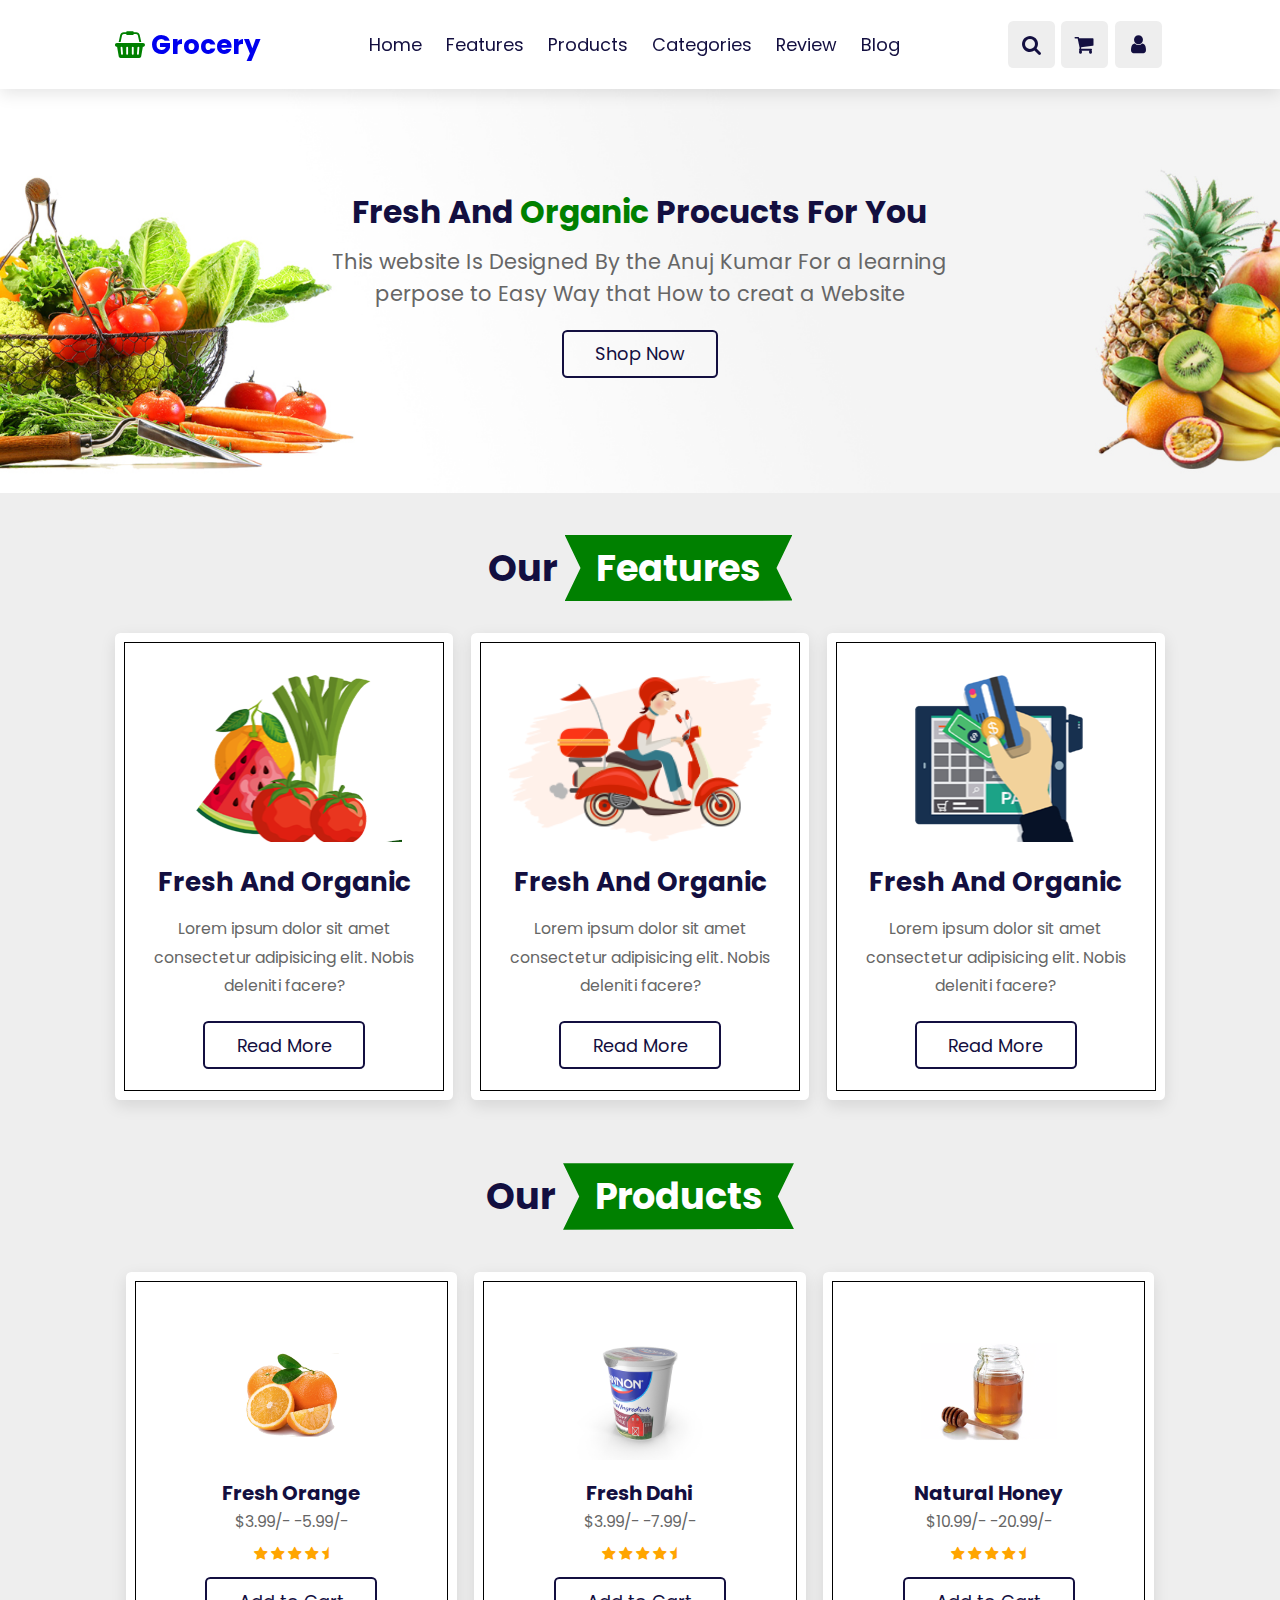
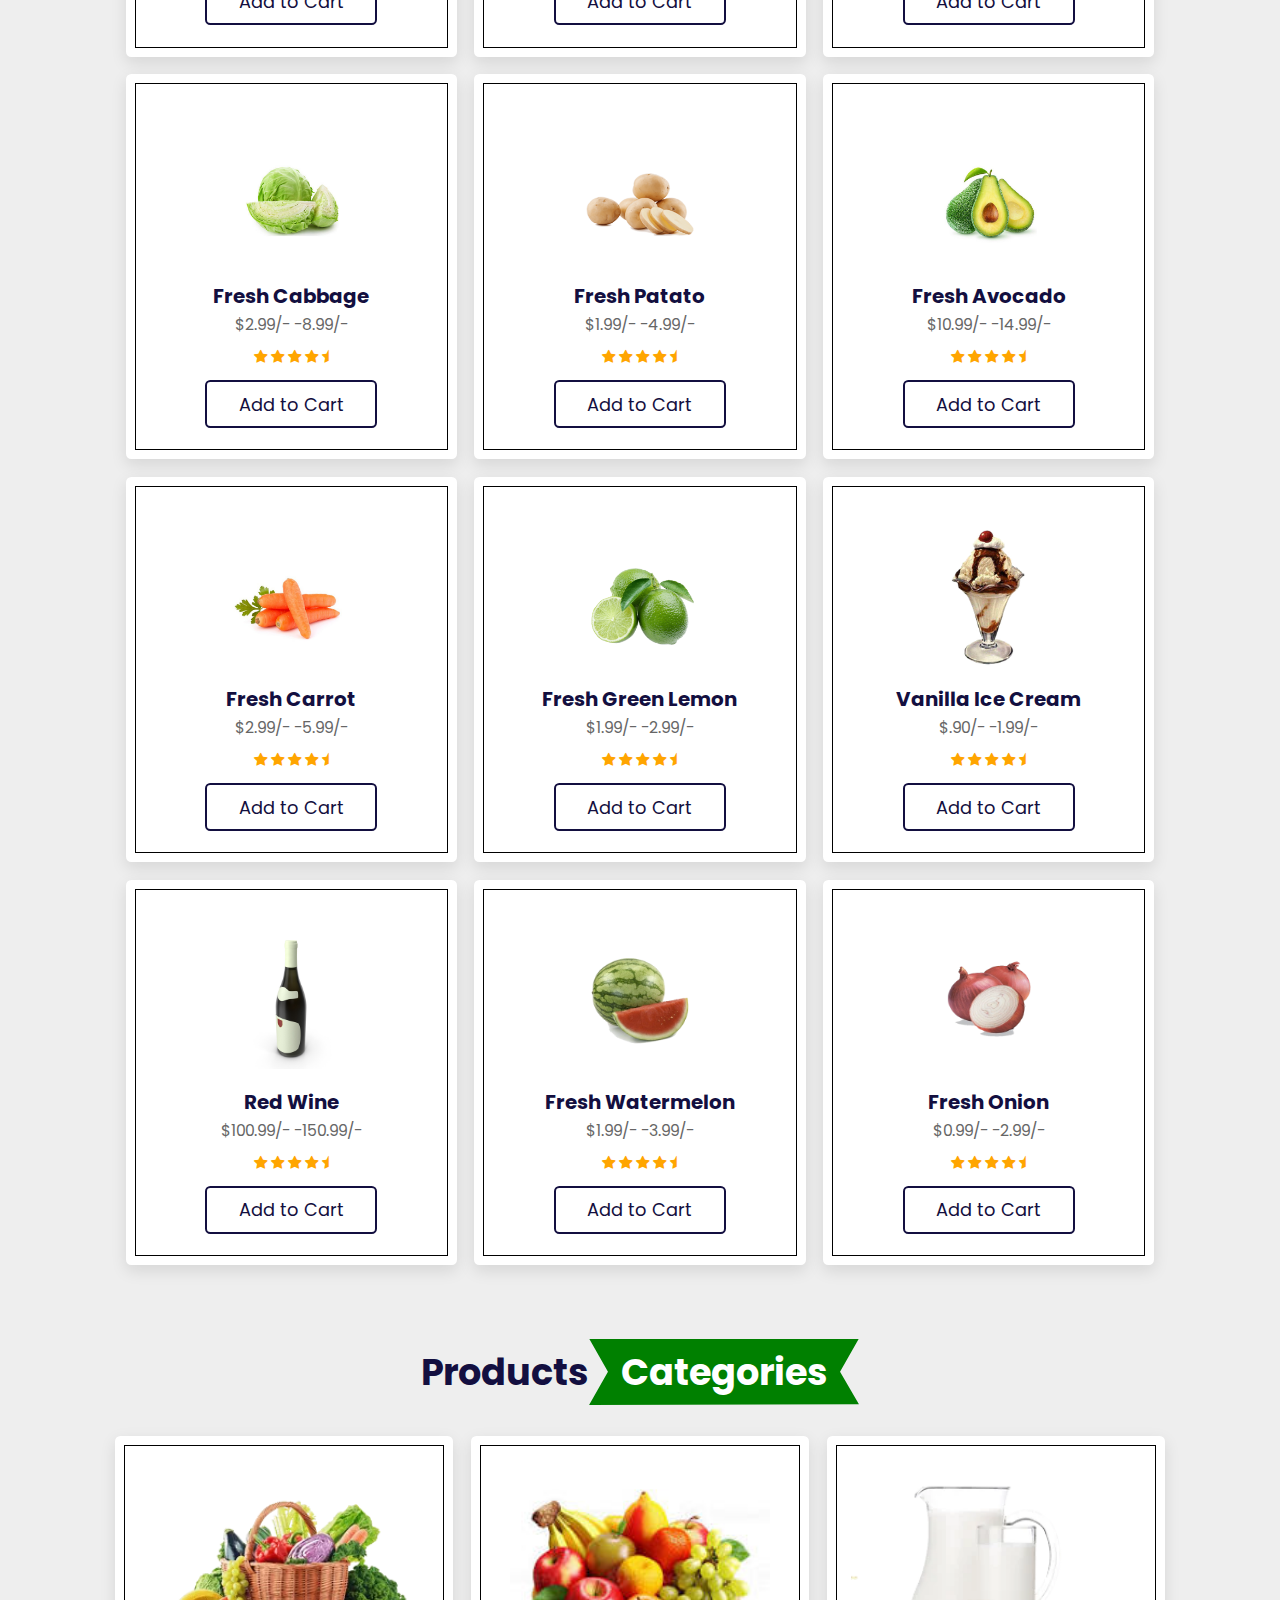
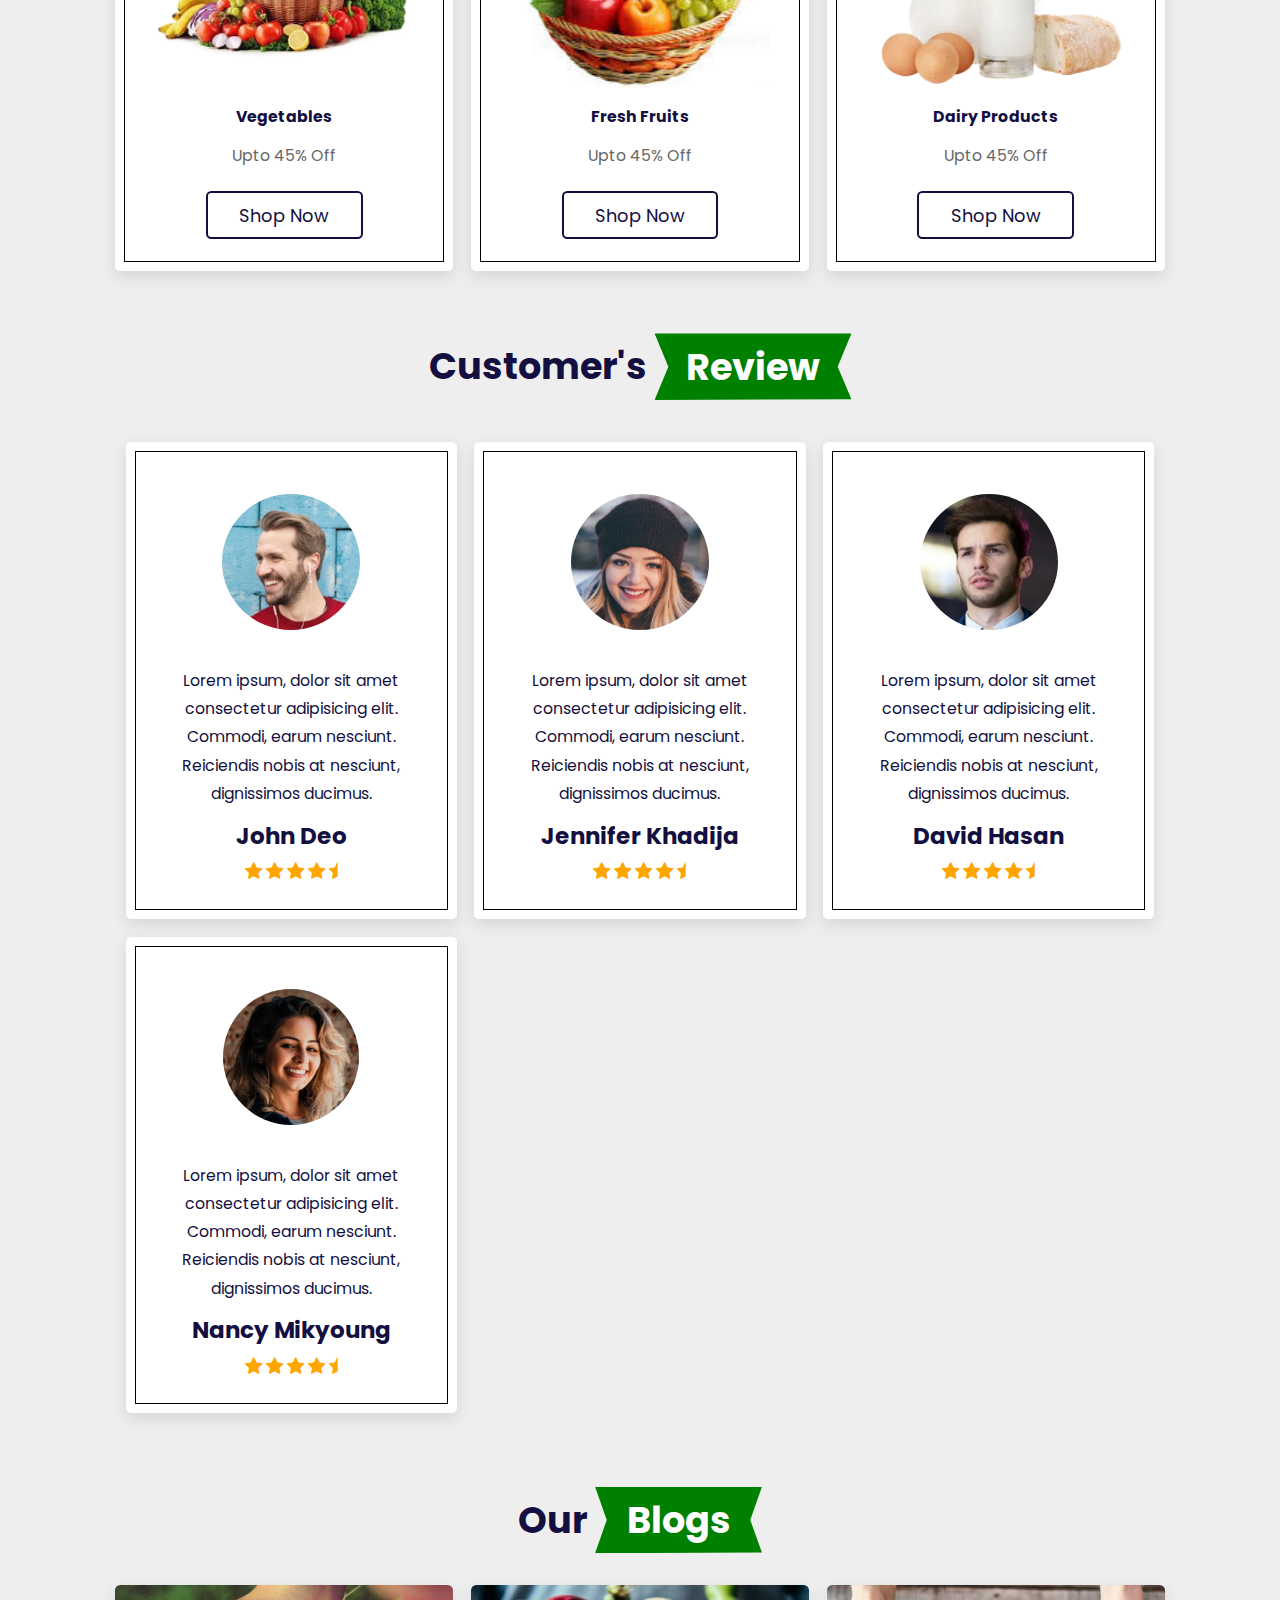
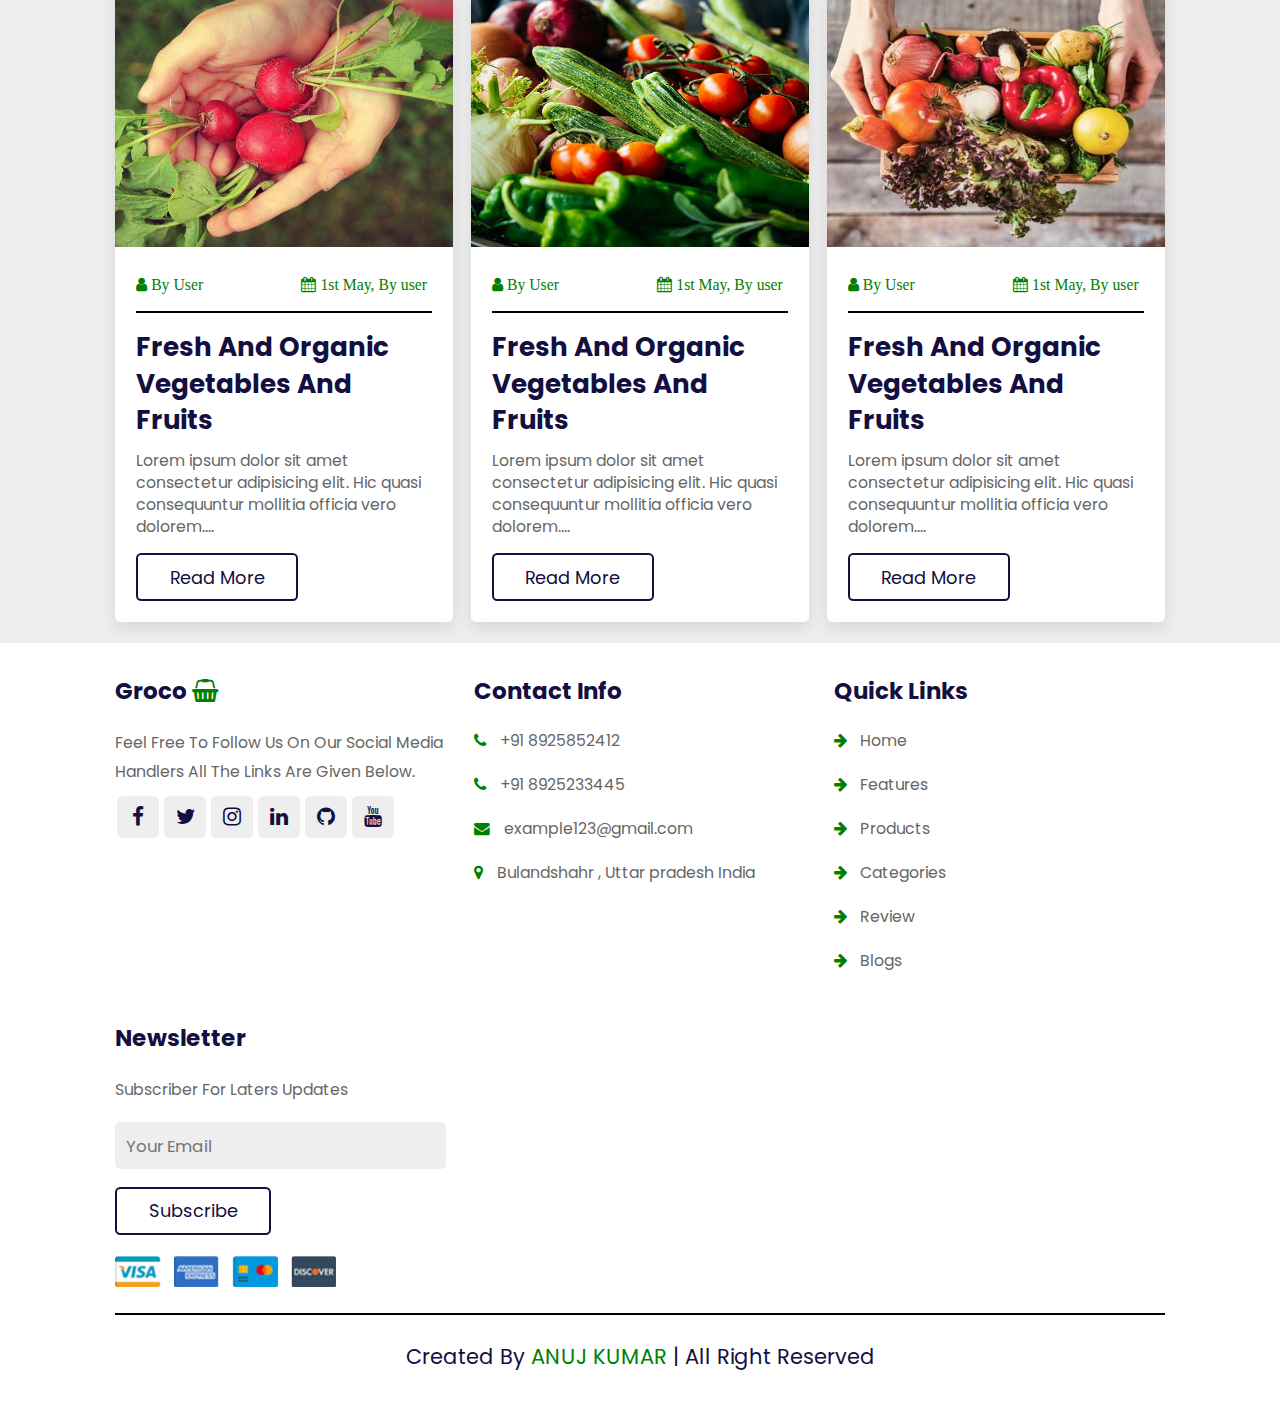
<file: index.html>
<!DOCTYPE html>
<html>

<head>
	<meta charset="utf-8">
	<meta name="viewport" content="width=device-width, initial-scale=1">
	<title>Grocery Store</title>
	<link rel="icon" type="image/icon" href="image/favicon.PNG">

	<!-- code for font awesome cdn -->
	<link rel="stylesheet" href="https://cdnjs.cloudflare.com/ajax/libs/font-awesome/4.7.0/css/font-awesome.min.css">
	<!-- code for font awesome cdn -->


	<!-- code for linking css file -->
	<link rel="stylesheet" type="text/css" href="css/style.css">
	<!-- code for linking css file -->

	<meta name="viewport" content="width=device-width, initial-scale=1.0">

</head>

<body>

	<!-- header section -->


	<header class="header">
		<a href="#" class="logo"> <i class="fa fa-shopping-basket" aria-hidden="true"></i> Grocery </a>


		<nav class="navbar">
			<a href="#Home">Home</a>
			<a href="#features">Features</a>
			<a href="#products">Products</a>
			<a href="#categories">Categories</a>
			<a href="#review">Review</a>
			<a href="#blog">Blog</a>
		</nav>


		<div class="icons">
			<div class="fa fa-bars" id="menu-btn"></div>
			<div class="fa fa-search" id="search-btn"></div>
			<div class="fa fa-shopping-cart" id="cart-btn"></div>
			<div class="fa fa-user" id="login-btn"></div>
		</div>

		<form class="search-form">
			<input type="search" id="search-box" placeholder="Search Here....">
			<label for="search-box" class="fa fa-search"></label>
		</form>


		<div class="shopping-cart">
			<div class="box">
				<i class="fa fa-trash"></i>
				<img src="image/cart-img-1.png" alt="">
				<div class="content">
					<h3>Watermelon</h3>
					<span class="price">$2.99/-</span>
					<span class="quantity">Qty : 1</span>
				</div>
			</div>

			<div class="box">
				<i class="fa fa-trash"></i>
				<img src="image/cart-img-2.png" alt="">
				<div class="content">
					<h3>Onion</h3>
					<span class="price">$1.99/-</span>
					<span class="quantity">Qty : 1</span>
				</div>
			</div>

			<div class="total"> Total : $4.98/- </div>
			<a href="#" class="btn">Checkout</a>

		</div>

		<form action="#" class="login-form">
			<h3>Login Now</h3>
			<input type="email" placeholder="Your Email" class="box">
			<input type="password" placeholder="Your Password" class="box">
			<p>Forget Your Password <a href="#"> Click Here</a></p>
			<p> Don't Have An Account<a href="account.html"> Click Here</a></p>

			<input type="submit" value="Login Now" class="btn">
		</form>

	</header>
	<!-- header section -->

	<!-- Banner section -->

	<section class="home" id="Home">
		<div class="content">
			<h3>Fresh And <span>Organic</span> Procucts For You</h3>
			<p>This website Is Designed By the Anuj Kumar For a learning perpose to Easy Way that How to creat a Website
			</p>
			<a href="#" class="btn"> Shop Now </a>

		</div>
		
	</section>
	<!-- Banner section -->

	<!-- Our Features  section -->

	<section class="features" id="features">
		<h1 class="heading"> Our <span>Features</span></h1>

		<div class="box-container">
			<div class="box">
				<img src="image/feature-img-1.png">
				<h3>Fresh And Organic</h3>

				<p>Lorem ipsum dolor sit amet consectetur adipisicing elit. Nobis deleniti facere?</p>
				<a href="#" class="btn">Read More</a>
			</div>

			<div class="box">
				<img src="image/feature-img-2.png">
				<h3>Fresh And Organic</h3>

				<p>Lorem ipsum dolor sit amet consectetur adipisicing elit. Nobis deleniti facere?</p>
				<a href="#" class="btn">Read More</a>
			</div>

			<div class="box">
				<img src="image/feature-img-3.png">
				<h3>Fresh And Organic</h3>

				<p>Lorem ipsum dolor sit amet consectetur adipisicing elit. Nobis deleniti facere?</p>
				<a href="#" class="btn">Read More</a>
			</div>

		</div>

	</section>
	<!-- Our Features  section -->


	<!-- Our Products section -->
	<section class="products" id="products">
		<h1 class="heading">Our <span>Products</span></h1>

		<div class="product-slider">

			<!-- <div class="wraper"> -->
			<div class="box">
				<img src="image/product-1.png">
				<h1>Fresh Orange</h1>
				<div class="price"> $3.99/- -5.99/-</div>
				<div class="stars">
					<i class="fa fa-star"></i>
					<i class="fa fa-star"></i>
					<i class="fa fa-star"></i>
					<i class="fa fa-star"></i>
					<i class="fa fa-star-half"></i>
				</div>
				<a href="#" class="btn"> Add to Cart </a>
			</div>


			<div class="box">
				<img src="image/dhi.jpg">
				<h1>Fresh Dahi</h1>
				<div class="price"> $3.99/- -7.99/-</div>
				<div class="stars">
					<i class="fa fa-star"></i>
					<i class="fa fa-star"></i>
					<i class="fa fa-star"></i>
					<i class="fa fa-star"></i>
					<i class="fa fa-star-half"></i>
				</div>
				<a href="#" class="btn"> Add to Cart </a>
			</div>


			<div class="box">
				<img src="image/product-3.png">
				<h1>Natural Honey</h1>
				<div class="price"> $10.99/- -20.99/-</div>
				<div class="stars">
					<i class="fa fa-star"></i>
					<i class="fa fa-star"></i>
					<i class="fa fa-star"></i>
					<i class="fa fa-star"></i>
					<i class="fa fa-star-half"></i>
				</div>
				<a href="#" class="btn"> Add to Cart </a>
			</div>


			<div class="box">
				<img src="image/product-4.png">
				<h1>Fresh Cabbage</h1>
				<div class="price"> $2.99/- -8.99/-</div>
				<div class="stars">
					<i class="fa fa-star"></i>
					<i class="fa fa-star"></i>
					<i class="fa fa-star"></i>
					<i class="fa fa-star"></i>
					<i class="fa fa-star-half"></i>
				</div>
				<a href="#" class="btn"> Add to Cart </a>
			</div>


			<div class="box">
				<img src="image/product-5.png">
				<h1>Fresh Patato</h1>
				<div class="price"> $1.99/- -4.99/-</div>
				<div class="stars">
					<i class="fa fa-star"></i>
					<i class="fa fa-star"></i>
					<i class="fa fa-star"></i>
					<i class="fa fa-star"></i>
					<i class="fa fa-star-half"></i>
				</div>
				<a href="#" class="btn"> Add to Cart </a>
			</div>

			<!-- </div> -->

			<!-- </div> -->



			<!-- <div class="product-slider"> -->

			<!-- <div class="wraper"> -->
			<div class="box">
				<img src="image/product-6.png">
				<h1>Fresh Avocado</h1>
				<div class="price"> $10.99/- -14.99/-</div>
				<div class="stars">
					<i class="fa fa-star"></i>
					<i class="fa fa-star"></i>
					<i class="fa fa-star"></i>
					<i class="fa fa-star"></i>
					<i class="fa fa-star-half"></i>
				</div>
				<a href="#" class="btn"> Add to Cart </a>
			</div>


			<div class="box">
				<img src="image/product-7.png">
				<h1>Fresh Carrot</h1>
				<div class="price"> $2.99/- -5.99/-</div>
				<div class="stars">
					<i class="fa fa-star"></i>
					<i class="fa fa-star"></i>
					<i class="fa fa-star"></i>
					<i class="fa fa-star"></i>
					<i class="fa fa-star-half"></i>
				</div>
				<a href="#" class="btn"> Add to Cart </a>
			</div>


			<div class="box">
				<img src="image/product-8.png">
				<h1>Fresh Green Lemon</h1>
				<div class="price"> $1.99/- -2.99/-</div>
				<div class="stars">
					<i class="fa fa-star"></i>
					<i class="fa fa-star"></i>
					<i class="fa fa-star"></i>
					<i class="fa fa-star"></i>
					<i class="fa fa-star-half"></i>
				</div>
				<a href="#" class="btn"> Add to Cart </a>
			</div>


			<div class="box">
				<img src="image/product-10.png">
				<h1>Vanilla Ice Cream</h1>
				<div class="price"> $.90/- -1.99/-</div>
				<div class="stars">
					<i class="fa fa-star"></i>
					<i class="fa fa-star"></i>
					<i class="fa fa-star"></i>
					<i class="fa fa-star"></i>
					<i class="fa fa-star-half"></i>
				</div>
				<a href="#" class="btn"> Add to Cart </a>
			</div>


			<div class="box">
				<img src="image/wine.jpg">
				<h1>Red Wine</h1>
				<div class="price"> $100.99/- -150.99/-</div>
				<div class="stars">
					<i class="fa fa-star"></i>
					<i class="fa fa-star"></i>
					<i class="fa fa-star"></i>
					<i class="fa fa-star"></i>
					<i class="fa fa-star-half"></i>
				</div>
				<a href="#" class="btn"> Add to Cart </a>
			</div>
			<div class="box">
				<img src="image/cart-img-1.png">
				<h1>Fresh Watermelon</h1>
				<div class="price"> $1.99/- -3.99/-</div>
				<div class="stars">
					<i class="fa fa-star"></i>
					<i class="fa fa-star"></i>
					<i class="fa fa-star"></i>
					<i class="fa fa-star"></i>
					<i class="fa fa-star-half"></i>
				</div>
				<a href="#" class="btn"> Add to Cart </a>
			</div>
			<div class="box">
				<img src="image/cart-img-2.png">
				<h1>Fresh Onion</h1>
				<div class="price"> $0.99/- -2.99/-</div>
				<div class="stars">
					<i class="fa fa-star"></i>
					<i class="fa fa-star"></i>
					<i class="fa fa-star"></i>
					<i class="fa fa-star"></i>
					<i class="fa fa-star-half"></i>
				</div>
				<a href="#" class="btn"> Add to Cart </a>
			</div>

			<!-- </div> -->

			<!-- </div> -->
	</section>
	<!-- Our Products section -->


	<!-- Our Categories section -->

	<section class="categories" id="categories">
		<h1 class="heading">Products<span>Categories</span></h1>
		<div class="box-container">
			<div class="box">
				<img src="image/cat-1.png">
				<h3>Vegetables</h3>
				<p>Upto 45% Off</p>
				<a href="#" class="btn">Shop Now</a>
			</div>

			<div class="box">
				<img src="image/cat-2.jpg">
				<h3>Fresh Fruits</h3>
				<p>Upto 45% Off</p>
				<a href="#" class="btn">Shop Now</a>
			</div>

			<div class="box">
				<img src="image/cat-3.png">
				<h3>Dairy Products</h3>
				<p>Upto 45% Off</p>
				<a href="#" class="btn">Shop Now</a>
			</div>
		</div>
	</section>

	<!-- Our Categories section -->

	<!--Customer Review section -->
	<section class="review" id="review">
		<h1 class="heading">Customer's <span>Review</span></h1>
		<div class="review-slider">
			<div class="box">
				<img src="image/pic-1.png">
				<p>Lorem ipsum, dolor sit amet consectetur adipisicing elit. Commodi, earum nesciunt. Reiciendis nobis
					at nesciunt, dignissimos ducimus.</p>
				<h3>John Deo</h3>
				<div class="stars">
					<i class="fa fa-star"></i>
					<i class="fa fa-star"></i>
					<i class="fa fa-star"></i>
					<i class="fa fa-star"></i>
					<i class="fa fa-star-half"></i>
				</div>
			</div>
			<div class="box">
				<img src="image/pic-2.png">
				<p>Lorem ipsum, dolor sit amet consectetur adipisicing elit. Commodi, earum nesciunt. Reiciendis nobis
					at nesciunt, dignissimos ducimus.</p>
				<h3>Jennifer Khadija</h3>
				<div class="stars">
					<i class="fa fa-star"></i>
					<i class="fa fa-star"></i>
					<i class="fa fa-star"></i>
					<i class="fa fa-star"></i>
					<i class="fa fa-star-half"></i>
				</div>
			</div>
			<div class="box">
				<img src="image/pic-3.png">
				<p>Lorem ipsum, dolor sit amet consectetur adipisicing elit. Commodi, earum nesciunt. Reiciendis nobis
					at nesciunt, dignissimos ducimus.</p>
				<h3>David Hasan</h3>
				<div class="stars">
					<i class="fa fa-star"></i>
					<i class="fa fa-star"></i>
					<i class="fa fa-star"></i>
					<i class="fa fa-star"></i>
					<i class="fa fa-star-half"></i>
				</div>
			</div>
			<div class="box">
				<img src="image/pic-4.png">
				<p>Lorem ipsum, dolor sit amet consectetur adipisicing elit. Commodi, earum nesciunt. Reiciendis nobis
					at nesciunt, dignissimos ducimus.</p>
				<h3>Nancy Mikyoung</h3>
				<div class="stars">
					<i class="fa fa-star"></i>
					<i class="fa fa-star"></i>
					<i class="fa fa-star"></i>
					<i class="fa fa-star"></i>
					<i class="fa fa-star-half"></i>
				</div>
			</div>
		</div>
	</section>

	<!--Customer Review section -->


	<!--Blog section -->
	<section class="blogs" id="blogs">
		<h1 class="heading">Our <span>Blogs</span></h1>
		<div class="box-container">
			<div class="box">
				<img src="image/blog-1.jpg">
				<div class="content">
					<div class="icons">
						<a href="#"><i class="fa fa-user"> By User</i></a>
						<a href="#"><i class="fa fa-calendar"> 1st May, By user</i></a>
					</div>
					<h3>Fresh And Organic Vegetables And Fruits</h3>
					<p>Lorem ipsum dolor sit amet consectetur adipisicing elit. Hic quasi consequuntur mollitia officia
						vero dolorem....</p>
					<a href="#" class="btn">Read More</a>
				</div>
			</div>

			<div class="box">
				<img src="image/blog-2.jpg">
				<div class="content">
					<div class="icons">
						<a href="#"><i class="fa fa-user"> By User</i></a>
						<a href="#"><i class="fa fa-calendar"> 1st May, By user</i></a>
					</div>
					<h3>Fresh And Organic Vegetables And Fruits</h3>
					<p>Lorem ipsum dolor sit amet consectetur adipisicing elit. Hic quasi consequuntur mollitia officia
						vero dolorem....</p>
					<a href="#" class="btn">Read More</a>
				</div>
			</div>

			<div class="box">
				<img src="image/blog-3.jpg">
				<div class="content">
					<div class="icons">
						<a href="#"><i class="fa fa-user"> By User</i></a>
						<a href="#"><i class="fa fa-calendar"> 1st May, By user</i></a>
					</div>
					<h3>Fresh And Organic Vegetables And Fruits</h3>
					<p>Lorem ipsum dolor sit amet consectetur adipisicing elit. Hic quasi consequuntur mollitia officia
						vero dolorem....</p>
					<a href="#" class="btn">Read More</a>
				</div>
			</div>
		</div>
	</section>

	<!--Blog section -->

	<!-- footer section -->
	<section class="footer">
		<div class="box-container">
			<div class="box">
				<h3> Groco <i class="fa fa-shopping-basket"></i></h3>
				<p>Feel Free To Follow Us On Our Social Media Handlers All The Links Are Given Below.</p>
				<div class="share">
					<a href="https://m.facebook.com/p/SUO-ANUJ-KUMAR-100082307557799/" target="_blank"
						class="fa fa-facebook"></a>
					<a href="https://twitter.com/anujsuo?lang=en" target="_blank" class="fa fa-twitter"></a>
					<a href="https://www.instagram.com/suo_anuj_kumar?igsh=dncwZnB3cDJpN2dw" target="_blank"
						class="fa fa-instagram"></a>
					<a href="https://www.linkedin.com/in/anuj-kumar-8b38982a9" target="_blank"
						class="fa fa-linkedin"></a>
					<a href="https://github.com/SHOOTER0420804" target="_blank" class="fa fa-github"></a>
					<a href="https://www.youtube.com/channel/UCaKS5V9ztv_A0CmY71IYKkQ" target="_blank"
						class="fa fa-youtube"></a>
				</div>
			</div>

			<div class="box">
				<h3> Contact Info </h3>
				<a href="#" class="links"> <i class="fa fa-phone"></i> +91 8925852412</a>
				<a href="#" class="links"> <i class="fa fa-phone"></i> +91 8925233445</a>
				<a href="#" class="links"> <i class="fa fa-envelope"></i> example123@gmail.com</a>
				<a href="#" class="links"> <i class="fa fa-map-marker"></i> Bulandshahr , Uttar pradesh India </a>
			</div>

			<div class="box">
				<h3> Quick Links </h3>
				<a href="#Home" class="links"> <i class="fa fa-arrow-right"></i> Home </a>
				<a href="#features" class="links"> <i class="fa fa-arrow-right"></i> Features </a>
				<a href="#products" class="links"> <i class="fa fa-arrow-right"></i> Products </a>
				<a href="#categories" class="links"> <i class="fa fa-arrow-right"></i> Categories </a>
				<a href="#review" class="links"> <i class="fa fa-arrow-right"></i> Review </a>
				<a href="#blogs" class="links"> <i class="fa fa-arrow-right"></i> Blogs </a>
			</div>

			<div class="box">
				<h3> Newsletter </h3>
				<p> Subscriber For Laters Updates </p>
				<input type="email" placeholder="Your Email" class="email">
				<input type="submit" value="Subscribe" class="btn">
				<img src="image/payment.png" class="payment-img">
			</div>
		</div>
		<div class="credit">Created By <span>ANUJ KUMAR</span> | All Right Reserved </div>
	</section>





	<!-- footer section -->





	<script src="js/script.js"></script>
</body>

</html>
</file>
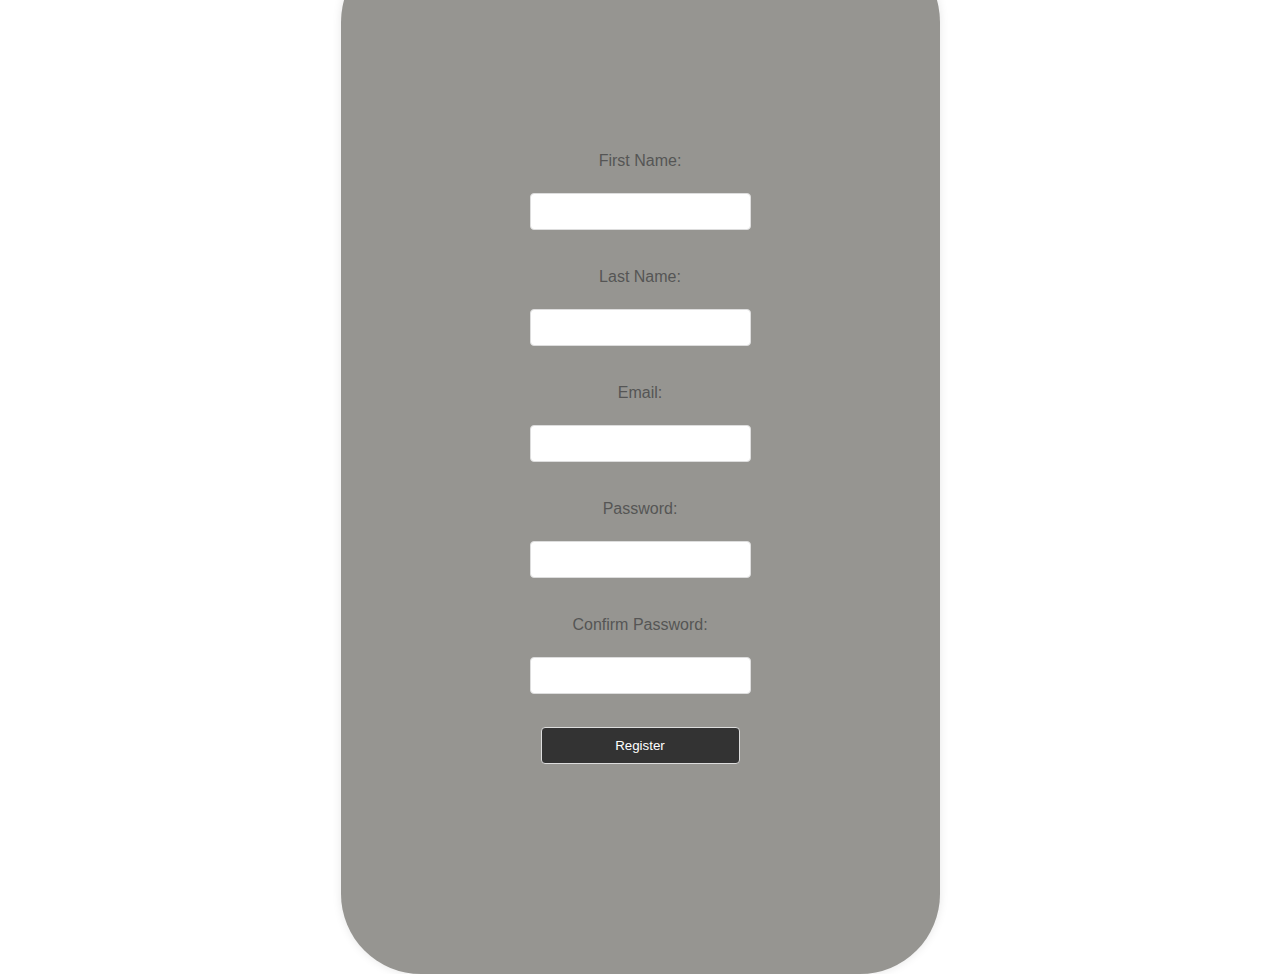
<file: account.html>
<!DOCTYPE html>
<html lang="en">
<head>
    <meta charset="UTF-8">
    <meta name="viewport" content="width=device-width, initial-scale=1.0">
    <link rel="stylesheet" href="account.css">
    <title>Registration</title>
</head>
<body>

    <div class="Reg-container">
        <form action="index.html">
            <label for="fname">First Name:</label><br>
            <input type="text" id="fname" name="fname"><br>
            <label for="lname">Last Name:</label><br>
            <input type="text" id="lname" name="lname"><br>
            <label for="email">Email:</label><br>
            <input type="email" id="email" name="email"><br>
            <label for="password">Password:</label><br>
            <input type="password" id="password" name="password"><br>
            <label for="confirm-password">Confirm Password:</label><br>
            <input type="password" id="confirm-password" name="confirm-password"><br>
            <input type="submit" value="Register">
          </form>
    </div>

</body>
</html>
</file>
<file: css/style.css>
@import url('https://fonts.googleapis.com/css2?family=Poppins:ital,wght@0,100;0,200;0,300;0,400;0,500;0,600;0,700;0,800;0,900;1,100;1,200;1,300;1,400;1,500;1,600;1,700;1,800;1,900&display=swap');


:root {
    --green: green;
    --black: #130f40;
    --light-color: #666;
    --box-shadow: 0 .5rem 1.5rem rgba(0, 0, 0, .1);
    --border: .2rem solid rgba(0, 0, 0.1);
    --outline: .1rem solid rgba(0, 0, 0.1);
}

* {
    font-family: 'poppins', sans-serif;
    margin: 0;
    padding: 0;
    box-sizing: border-box;
    outline: none;
    border: none;
    text-decoration: none;
    transition: all .1s linear;
}

html {
    font-size: 65.5%;
    overflow-x: hidden;
    scroll-behavior: smooth;
    scroll-padding-top: 7rem;
}

body {
    background: #eee;
}

/* this is for Banner Css */
section {
    padding: 2rem 9%;


}

.heading {
    padding: 2rem;
    text-align: center;
    padding-bottom: 3rem;
    font-size: 3.5rem;
    color: var(--black);
}

.heading span {
    background: var(--green);
    color: #fff;
    display: inline-block;
    padding: .5rem 3rem;
    clip-path: polygon(100% 0, 93% 50%, 100% 99%, 0% 100%, 7% 50%, 0% 0%);
}



.btn {
    border: .2rem solid var(--black);
    margin-top: 1rem;
    display: inline-block;
    padding: .8rem 3rem;
    font-size: 1.7rem;
    border-radius: .5rem;
    color: var(--black);
    cursor: pointer;
    background: none;

}

.btn:hover {
    background: var(--green);
    color: #fff;
}

.header {
    border: 0px solid;
    position: fixed;
    top: 0;
    left: 0;
    right: 0;
    z-index: 1000;
    display: flex;
    align-items: center;
    justify-content: space-between;
    padding: 2rem 9%;
    background: #fff;
    box-shadow: var(--box-shadow);

}

.header .logo {
    font-size: 2.5rem;
    font-weight: bolder;
}

.header .logo i {
    color: var(--green);
}

.header .navbar a {
    font-size: 1.7rem;
    margin: 0 1rem;
    color: var(--black);
}

.header .navbar a:hover {
    color: var(--green);
}

.header .icons div {
    border: 0px solid;
    height: 4.5rem;
    width: 4.5rem;
    line-height: 4.5rem;
    border-radius: .5rem;
    background: #eee;
    color: var(--black);
    font-size: 2rem;
    margin-right: .3rem;
    text-align: center;
    cursor: pointer;
}

.header .icons div:hover {
    background: var(--green);
    color: white;

}

#menu-btn {
    display: none;
}

.header .navbar.active {
    right: 2rem;
    transition: .4s linear;

}

.header .search-form {
    border: 0px solid;
    position: absolute;
    top: 110%;
    right: -110%;
    width: 35rem;
    height: 4rem;
    background: #fff;
    border-radius: .5rem;
    overflow: hidden;
    display: flex;
    align-items: center;
    box-shadow: var(--box-shadow);
}

.header .search-form.active {
    right: 2rem;
    transition: .1s linear;

}

.header .search-form input {
    height: 100%;
    width: 100%;
    background: none;
    text-transform: none;
    font-size: 1.6rem;
    color: var(--black);
    padding: 0 1.5rem;
}

.header .search-form label {
    font-size: 2.2rem;
    padding-right: 1.5rem;
    color: var(--black);
    cursor: pointer;
}

.header .search-form label:hover {
    color: var(--green);
}

.header .shopping-cart {
    border: 1px solid;
    position: absolute;
    top: 110%;
    right: -110%;
    padding: 1rem;
    border-radius: .5rem;
    box-shadow: var(--box-shadow);
    width: 32rem;
    background: #fff;

}

.header .shopping-cart.active {
    right: 2rem;
    transition: .4s linear;
}

.header .shopping-cart .box {
    border: 0px solid;
    display: flex;
    align-items: center;
    gap: 1rem;
    position: relative;
    margin: 1rem 0;


}


.header .shopping-cart .box img {
    height: 10rem;

}

.header .shopping-cart .box .fa-trash {
    font-size: 2rem;
    position: absolute;
    top: 50%;
    right: 2rem;
    cursor: pointer;
    color: var(--light-color);
    transform: translateY(-50%);
}

.header .shopping-cart .box .fa-trash:hover {
    color: var(--green);

}

.header .shopping-cart .box .content h3 {
    color: var(--black);
    font-size: 1.7rem;
    padding-bottom: 1rem;
}

.header .shopping-cart .box .content span {
    color: var(--light-color);
    font-size: 1.5rem;
}

.header .shopping-cart .box .content .quantity {
    padding-left: 1rem;
}

.header .shopping-cart .total {
    font-size: 2.5rem;
    padding: 1rem 0;
    text-align: center;
    color: var(--black);

}

.header .shopping-cart .btn {
    display: block;
    text-align: center;
    margin: 1rem 0;
}



.login-form {
    border: 0px solid;
    position: absolute;
    width: 30rem;
    top: 110%;
    right: -110%;
    box-shadow: var(--box-shadow);
    padding: 2rem;
    border-radius: .5rem;
    background: #fff;
    text-align: center;

}

.header .login-form.active {
    right: 2rem;
    transition: .4s linear;
}

.header .login-form h3 {
    font-size: 2.5rem;
    text-transform: uppercase;
    color: var(--black);

}

.header .login-form .box {
    width: 100%;
    border: 0px solid;
    margin: .7rem 0;
    background: #eee;
    border-radius: .5rem;
    padding: 1rem;
    font-size: 1.6rem;
    color: var(--black);
    text-transform: none;
}

.header .login-form p {
    font-size: 1.4rem;
    padding: .5rem 0;
    color: var(--light-color);
}

.header .login-form p a {
    color: var(--green);
    text-decoration: underline;
}

.home {
    border: 0px solid;
    display: flex;
    justify-content: center;
    background: url(../image/banner-img.jpg) no-repeat;
    background-position: center;
    background-size: cover;
    padding-top: 18rem;
    padding-bottom: 11rem;
}

.home .content {
    border: 0px solid;
    width: 60rem;
    text-align: center;
}

.home .content h3 {
    color: var(--black);
    font-size: 3rem;
}

.home .content h3 span {
    color: var(--green);
}

.home .content p {
    color: var(--light-color);
    font-size: 2rem;
    padding: 1rem 0;
    line-height: 1.5;
}


/* Features css */

.features .box-container {
    border: 0px solid;
    display: grid;
    grid-template-columns: repeat(auto-fit, minmax(30rem, 1fr));
    gap: 1.7rem;
}

.features .box-container .box {
    border: 0px solid;
    padding: 3rem 2rem;
    border-radius: .5rem;
    background: #fff;
    outline: var(--outline);
    outline-offset: -1rem;
    text-align: center;
    box-shadow: var(--box-shadow);
}

.features .box-container .box:hover {
    box-shadow: 1px 1px 8px 2px green;
}

.features .box-container .box img {
    margin: 1rem 0;
    height: 16rem;
}

.features .box-container .box h3 {
    font-size: 2.5rem;
    line-height: 1.8;
    color: var(--black);
}

.features .box-container .box p {
    font-size: 1.5rem;
    line-height: 1.8;
    color: var(--light-color);
    padding: 1rem 0;
}

/* Features css */


/* Products section */
.products .product-slider {
    border: 0px solid;
    padding: 1rem;
    border: 0px solid;
    display: grid;
    grid-template-columns: repeat(auto-fit, minmax(30rem, 1fr));
    gap: 1.7rem;

}

.products .product-slider:first-child {
    margin-bottom: 2rem;
}

.products .product-slider .box {
    border: 0px solid;
    padding: 3rem 2rem;
    border-radius: .5rem;
    background: #fff;
    outline: var(--outline);
    outline-offset: -1rem;
    text-align: center;
    box-shadow: var(--box-shadow);
}

.products .product-slider .box:hover {
    box-shadow: 1px 1px 8px 2px green;

}

.products .product-slider .box img {
    margin: 2rem 0;
    height: 13rem;
}

.products .product-slider .box h1 {
    font-size: 1.9rem;
    line-height: .8;
    color: var(--black);
}

.products .product-slider .box .price {
    font-size: 1.5rem;
    color: var(--light-color);
    padding: .8rem 0;
}

.products .product-slider .box .stars i {
    font-size: 1.4rem;
    color: orange;
    padding: .5rem 0;

}

/* Products section */

/* Categories section  */
.categories .box-container {
    border: 0px solid;
    display: grid;
    grid-template-columns: repeat(auto-fit, minmax(30rem, 1fr));
    gap: 1.7rem;
}

.categories .box-container .box {
    border: 0px solid;
    padding: 3rem 2rem;
    border-radius: .5rem;
    background: #fff;
    outline: var(--outline);
    outline-offset: -1rem;
    text-align: center;
    box-shadow: var(--box-shadow);
}

.categories .box-container .box:hover {
    box-shadow: 1px 1px 8px 2px green;
}

.categories .box-container .box img {
    margin: 1rem 0;
    height: 20rem;
}

.categories .box-container .box h3 {
    font-size: 1.5rem;
    line-height: 1.8;
    color: var(--black);
}

.categories .box-container .box p {
    font-size: 1.5rem;
    line-height: 1.8;
    color: var(--light-color);
    padding: 1rem 0;
}

/* Categories section  */


/* Customer Review section  */
.review .review-slider {
    border: 0px solid;
    padding: 1rem;
    border: 0px solid;
    display: grid;
    grid-template-columns: repeat(auto-fit, minmax(30rem, 1fr));
    gap: 1.7rem;
}

.review .review-slider:first-child {
    margin-bottom: 2rem;
}

.review .review-slider .box {
    border: 0px solid;
    padding: 3rem 2rem;
    border-radius: .5rem;
    background: #fff;
    outline: var(--outline);
    outline-offset: -1rem;
    text-align: center;
    box-shadow: var(--box-shadow);
}

.review .review-slider .box:hover {
    box-shadow: 1px 1px 8px 2px green;

}

.review .review-slider .box img {
    margin: 2rem 0;
    height: 10rem;
    height: 13rem;
    border-radius: 50%;
}

.review .review-slider .box p {
    padding: 1rem 0;
    line-height: 1.8;
    color: var(--black);
    font-size: 1.5rem;

}

.review .review-slider .box h3 {
    padding-bottom: .5rem;
    color: var(--black);
    font-size: 2.2rem;
}

.review .review-slider .box .stars i {
    font-size: 1.8rem;
    color: orange;
    padding: .5rem 0;

}

/* Customer Review section  */


/* Blog section  */

.blogs .box-container {
    display: grid;
    grid-template-columns: repeat(auto-fit, minmax(30rem, 1fr));
    gap: 1.7rem;
}

.blogs .box-container .box {
    overflow: hidden;
    border-radius: .5rem;
    box-shadow: var(--box-shadow);
    background: #fff;
}

.blogs .box-container .box img {
    height: 25rem;
    width: 100%;
    object-fit: cover;
}

.blogs .box-container .box .content {
    padding: 2rem;

}

.blogs .box-container .box .content .icons {
    display: flex;
    justify-content: space-between;
    padding-bottom: 1.5rem;
    margin-bottom: 1rem;
    border-bottom: var(--border);
}

.blogs .box-container .box .content .icons a {
    color: var(--light-color);
    font-size: 1.5rem;
}

.blogs .box-container .box .content .icons a:hover {
    color: red;
}

.blogs .box-container .box .content .icons a i {
    color: green;
    padding-right: .5rem;
}

.blogs .box-container .box .content h3 {
    line-height: 1.4;
    color: var(--black);
    font-size: 2.5rem;
    padding: .5rem 0;
}

.blogs .box-container .box .content p {
    line-height: 1.4;
    color: var(--light-color);
    font-size: 1.5rem;
    padding: .5rem 0;
}

/* Blog section  */


/* Footer CSS */

.footer {
    background: #fff;
}

.footer .box-container {
    display: grid;
    grid-template-columns: repeat(auto-fit, minmax(26rem, 1fr));
    gap: 2.7rem;
}

.footer .box-container .box h3 {
    font-size: 2.2rem;
    color: var(--black);
    padding: 1rem 0;
}

.footer .box-container .box h3 i {
    color: var(--green);
}

.footer .box-container .box p {
    line-height: 1.8;
    font-size: 1.5rem;
    color: var(--light-color);
    padding: 1rem 0;
}

.footer .box-container .box .links {
    display: block;
    font-size: 1.5rem;
    color: var(--light-color);
    padding: 1rem 0;
}

.footer .box-container .box .links i {
    color: var(--green);
    padding-right: .9rem;
}

.footer .box-container .box .links:hover i {
    padding-right: 2rem;
}

.footer .box-container .box .share a {
    text-align: center;
    height: 4rem;
    width: 4rem;
    line-height: 4rem;
    border-radius: .5rem;
    font-size: 2rem;
    color: var(--black);
    margin-left: .2rem;
    background: #eee;
}

.footer .box-container .box .share a:hover {
    background: var(--green);
    color: #fff;
}

.footer .box-container .box .email {
    width: 100%;
    margin: .7rem 0;
    padding: 1rem;
    border-radius: .5rem;
    background: #eee;
    font-size: 1.6rem;
    color: var(--black);
    text-transform: none;
}

.footer .box-container .box .payment-img {
    margin-top: 2rem;
    height: 3rem;
}

.footer .credit {
    text-align: center;
    margin-top: 2rem;
    padding: 1rem;
    padding-top: 2.5rem;
    font-size: 2rem;
    color: var(--black);
    border-top: var(--border);
}

.footer .credit span {
    color: var(--green);

}

/* Footer CSS */









/* media queires*/

@media (max-width: 991px) {

    html {
        font-size: 55.5%;
    }

    .header {
        padding: 2rem;

    }

    section {
        padding: 2rem;
    }
}


@media (max-width: 768px) {
    #menu-btn {
        display: inline-block;
    }

    .header .search-form {
        width: 80%;
    }

    .header .navbar {
        position: absolute;
        top: 110%;
        right: -110%;
        width: 15rem;
        box-shadow: var(--box-shadow);
        border-radius: .5rem;
        background: #fff;
    }

    .header .navbar a {
        font-size: 2rem;
        margin: 2rem 2.4rem;
        display: block;
    }

    .footer {
        text-align: center;
    }

}

@media (max-width: 450px) {

    html {
        font-size: 50%;
    }

    .heading {
        font-size: 2.5rem;

    }

    .footer {
        text-align: center;
        font-size: 2rem;
    }
}
</file>
<file: account.css>
body {
    background-size: 100pc;
    font-family: 'Arial', sans-serif;
    margin: 100;
    padding: 100;
    display: flex;
    align-items: center;
    justify-content: center;
    height: 100vh;
}

.Reg-container {
    background-color: #969591;
    padding: 200px;
    border-radius: 80px;
    box-shadow: 0 0 10px rgba(0, 0, 0, 0.1);
}

form {
    display: flex;
    flex-direction: column;
    align-items: center;
}

h2 {
    color: #333;
}

label {
    margin-top: 10px;
    color: #555;
}

input {
    width: 100%;
    padding: 10px;
    margin-top: 5px;
    margin-bottom: 10px;
    border: 1px solid #ddd;
    border-radius: 4px;
}

input[type="submit"] {
    background-color: #333;
    color: #fff;
    cursor: pointer;
}

input[type="submit"]:hover {
    background-color: #555;
}
</file>
